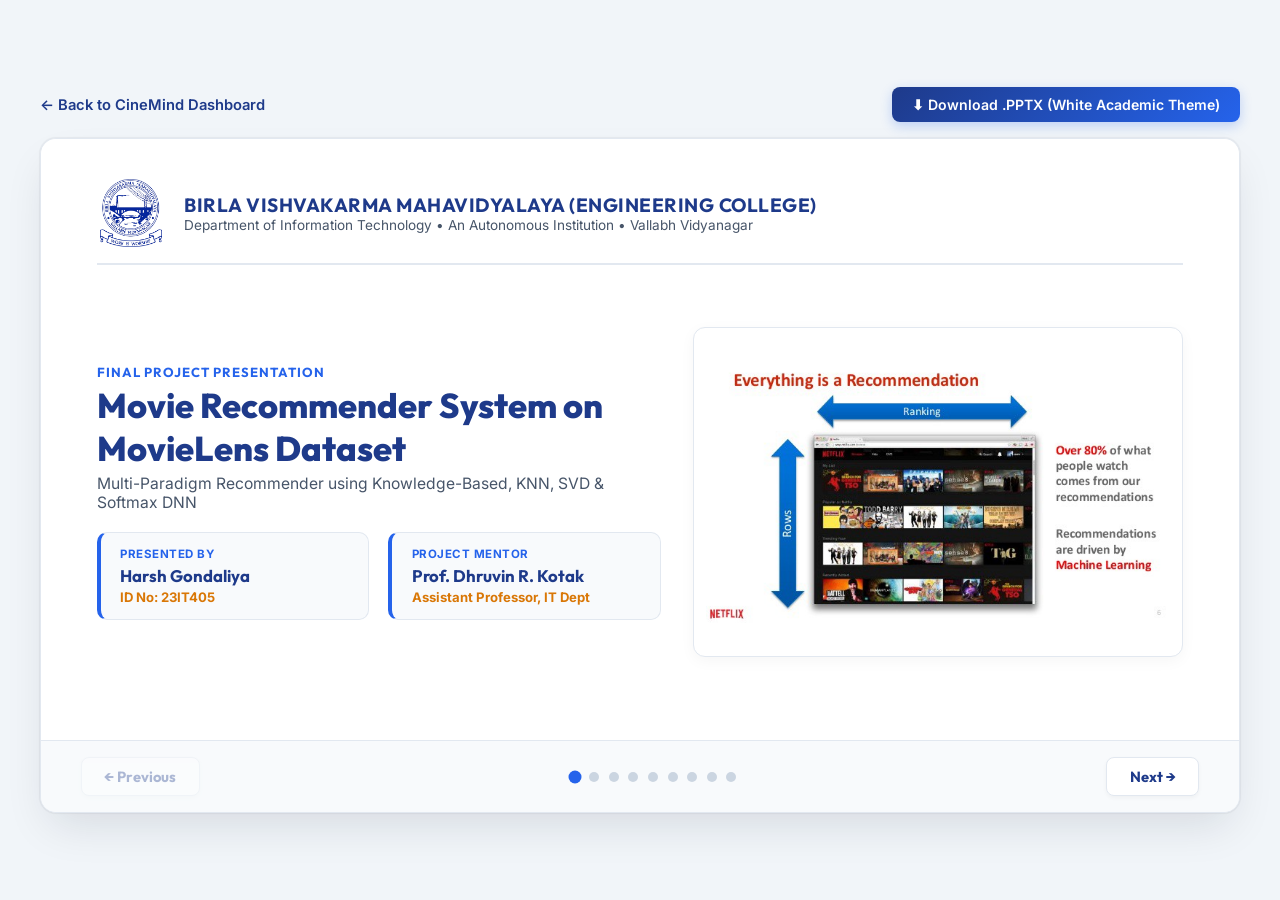
<file: static/presentation.html>
<!DOCTYPE html>
<html lang="en">
<head>
  <meta charset="UTF-8">
  <meta name="viewport" content="width=device-width, initial-scale=1.0">
  <title>Presentation — MovieLens Recommender System (White Academic Theme)</title>
  <link rel="preconnect" href="https://fonts.googleapis.com">
  <link rel="preconnect" href="https://fonts.gstatic.com" crossorigin>
  <link href="https://fonts.googleapis.com/css2?family=Inter:wght@300;400;500;600;700&family=Outfit:wght@600;700;800&display=swap" rel="stylesheet">
  <style>
    :root {
      --bg-page: #f1f5f9;
      --bg-deck: #ffffff;
      --card-bg: #f8fafc;
      --navy: #1e3a8a;
      --accent: #2563eb;
      --accent-cyan: #0284c7;
      --accent-gold: #d97706;
      --text: #0f172a;
      --text-muted: #475569;
      --border: #e2e8f0;
      --shadow: 0 20px 45px -10px rgba(15, 23, 42, 0.12), 0 0 1px 1px rgba(15, 23, 42, 0.05);
    }
    * { box-sizing: border-box; margin: 0; padding: 0; }
    body {
      background: var(--bg-page);
      color: var(--text);
      font-family: 'Inter', sans-serif;
      min-height: 100vh;
      display: flex;
      flex-direction: column;
      align-items: center;
      justify-content: center;
      padding: 1.5rem;
      overflow-x: hidden;
    }
    .top-actions {
      display: flex;
      gap: 1rem;
      margin-bottom: 1rem;
      width: 100%;
      max-width: 1200px;
      justify-content: space-between;
      align-items: center;
    }
    .top-link {
      color: var(--navy);
      text-decoration: none;
      font-size: 0.92rem;
      font-weight: 600;
      display: inline-flex;
      align-items: center;
      gap: 0.4rem;
    }
    .top-link:hover { text-decoration: underline; }
    .download-badge {
      background: linear-gradient(135deg, var(--navy), var(--accent));
      color: #fff;
      padding: 0.55rem 1.25rem;
      border-radius: 8px;
      font-weight: 600;
      text-decoration: none;
      font-size: 0.88rem;
      box-shadow: 0 4px 12px rgba(37, 99, 235, 0.25);
      transition: all 0.2s ease;
    }
    .download-badge:hover {
      transform: translateY(-1px);
      box-shadow: 0 6px 16px rgba(37, 99, 235, 0.35);
    }

    .deck-container {
      width: 100%;
      max-width: 1200px;
      aspect-ratio: 16 / 9;
      background: var(--bg-deck);
      border: 1px solid var(--border);
      border-radius: 16px;
      box-shadow: var(--shadow);
      position: relative;
      overflow: hidden;
      display: flex;
      flex-direction: column;
    }
    .slide {
      flex: 1;
      padding: 2.5rem 3.5rem;
      display: none;
      flex-direction: column;
      justify-content: space-between;
      animation: fadeIn 0.3s ease;
      background: #ffffff;
    }
    .slide.active { display: flex; }
    @keyframes fadeIn {
      from { opacity: 0; transform: scale(0.99); }
      to { opacity: 1; transform: scale(1); }
    }
    .slide-badge {
      font-size: 0.82rem;
      font-weight: 700;
      letter-spacing: 1px;
      color: var(--accent);
      text-transform: uppercase;
      font-family: 'Outfit', sans-serif;
    }
    .slide-title {
      font-family: 'Outfit', sans-serif;
      font-size: 2.15rem;
      font-weight: 800;
      color: var(--navy);
      margin: 0.25rem 0;
    }
    .slide-subtitle {
      color: var(--text-muted);
      font-size: 0.98rem;
      margin-bottom: 1.25rem;
    }
    .slide-body {
      flex: 1;
      display: grid;
      grid-template-columns: 1.15fr 1fr;
      gap: 2rem;
      align-items: center;
    }
    .slide-bullets {
      list-style: none;
      display: flex;
      flex-direction: column;
      gap: 0.85rem;
    }
    .slide-bullets li {
      font-size: 0.96rem;
      line-height: 1.5;
      color: var(--text);
      position: relative;
      padding-left: 1.5rem;
    }
    .slide-bullets li::before {
      content: '•';
      position: absolute;
      left: 0;
      color: var(--accent);
      font-size: 1.6rem;
      line-height: 1;
    }
    .slide-bullets strong {
      color: var(--navy);
    }
    .slide-media {
      display: flex;
      align-items: center;
      justify-content: center;
      background: #ffffff;
      border: 1px solid var(--border);
      border-radius: 12px;
      padding: 0.75rem;
      height: 100%;
      max-height: 330px;
      box-shadow: 0 4px 15px rgba(0, 0, 0, 0.04);
    }
    .slide-media img {
      max-width: 100%;
      max-height: 310px;
      object-fit: contain;
      border-radius: 6px;
    }

    /* Institution Header Bar on Title Slide */
    .bvm-header-bar {
      display: flex;
      align-items: center;
      gap: 1.2rem;
      border-bottom: 2px solid #e2e8f0;
      padding-bottom: 1rem;
      margin-bottom: 1.2rem;
    }
    .bvm-header-logo {
      width: 68px;
      height: 68px;
      object-fit: contain;
    }
    .bvm-header-text h3 {
      font-family: 'Outfit', sans-serif;
      font-size: 1.2rem;
      color: var(--navy);
      letter-spacing: 0.5px;
      font-weight: 700;
    }
    .bvm-header-text p {
      font-size: 0.85rem;
      color: var(--text-muted);
    }

    /* Student & Mentor Cards */
    .meta-cards-row {
      display: flex;
      gap: 1.2rem;
      margin-top: 1.2rem;
    }
    .meta-card {
      background: var(--card-bg);
      border: 1px solid var(--border);
      border-radius: 10px;
      padding: 0.9rem 1.2rem;
      flex: 1;
      border-left: 4px solid var(--accent);
    }
    .meta-card-label {
      font-size: 0.72rem;
      font-weight: 700;
      color: var(--accent);
      text-transform: uppercase;
      letter-spacing: 0.5px;
    }
    .meta-card-name {
      font-family: 'Outfit', sans-serif;
      font-size: 1.05rem;
      font-weight: 700;
      color: var(--navy);
      margin: 0.2rem 0;
    }
    .meta-card-sub {
      font-size: 0.82rem;
      color: var(--accent-gold);
      font-weight: 700;
    }

    /* Introduction Slide Grid & Cards */
    .intro-grid {
      display: grid;
      grid-template-columns: repeat(2, 1fr);
      gap: 1.1rem;
      margin-top: 0.6rem;
      width: 100%;
    }
    .intro-card {
      background: var(--card-bg);
      border: 1px solid var(--border);
      border-radius: 12px;
      padding: 1.05rem 1.25rem;
      box-shadow: 0 4px 12px rgba(0, 0, 0, 0.03);
      border-top: 4px solid var(--accent);
      transition: transform 0.2s, box-shadow 0.2s;
    }
    .intro-card:hover {
      transform: translateY(-2px);
      box-shadow: 0 8px 20px rgba(0, 0, 0, 0.06);
    }
    .intro-card:nth-child(2) {
      border-top-color: var(--accent-gold);
    }
    .intro-card:nth-child(3) {
      border-top-color: var(--navy);
    }
    .intro-card:nth-child(4) {
      border-top-color: #0284c7;
    }
    .intro-card-tag {
      font-size: 0.72rem;
      font-weight: 700;
      text-transform: uppercase;
      letter-spacing: 0.6px;
      margin-bottom: 0.35rem;
    }
    .intro-card h4 {
      font-family: 'Outfit', sans-serif;
      font-size: 1.12rem;
      font-weight: 700;
      color: var(--navy);
      margin-bottom: 0.4rem;
    }
    .intro-card p {
      font-size: 0.86rem;
      color: var(--text-muted);
      line-height: 1.45;
    }
    .intro-card ul {
      margin-top: 0.4rem;
      padding-left: 1.1rem;
      font-size: 0.83rem;
      color: var(--text-muted);
      line-height: 1.45;
    }
    .intro-card ul li {
      margin-bottom: 0.25rem;
    }
    .intro-card ul li strong {
      color: var(--text);
    }

    /* Thank You Page Styling (Clean White) */
    .thankyou-layout {
      display: flex;
      flex-direction: column;
      align-items: center;
      justify-content: center;
      text-align: center;
      height: 100%;
      gap: 1.25rem;
    }
    .thankyou-logo {
      width: 95px;
      height: 95px;
      object-fit: contain;
    }
    .thankyou-title {
      font-family: 'Outfit', sans-serif;
      font-size: 3.2rem;
      font-weight: 800;
      color: var(--navy);
    }
    .thankyou-proj-title {
      font-family: 'Outfit', sans-serif;
      font-size: 1.35rem;
      font-weight: 700;
      color: var(--accent);
    }
    .thankyou-inst {
      color: var(--text-muted);
      font-size: 0.92rem;
      max-width: 650px;
    }
    .thankyou-cards {
      display: flex;
      gap: 1.5rem;
      width: 100%;
      max-width: 780px;
      margin-top: 0.5rem;
    }
    .thankyou-card {
      background: var(--card-bg);
      border: 1px solid var(--border);
      border-radius: 12px;
      padding: 1.2rem;
      flex: 1;
      text-align: left;
      border-top: 4px solid var(--navy);
      box-shadow: 0 4px 12px rgba(0, 0, 0, 0.03);
    }

    /* Controls Footer */
    .deck-controls {
      display: flex;
      align-items: center;
      justify-content: space-between;
      padding: 1rem 2.5rem;
      background: #f8fafc;
      border-top: 1px solid var(--border);
    }
    .nav-btn {
      background: #ffffff;
      border: 1px solid var(--border);
      color: var(--navy);
      padding: 0.55rem 1.4rem;
      border-radius: 8px;
      font-family: 'Outfit', sans-serif;
      font-weight: 700;
      font-size: 0.92rem;
      cursor: pointer;
      display: flex;
      align-items: center;
      gap: 0.5rem;
      box-shadow: 0 2px 4px rgba(0, 0, 0, 0.04);
      transition: all 0.2s ease;
    }
    .nav-btn:hover:not(:disabled) {
      background: var(--navy);
      color: #ffffff;
      border-color: var(--navy);
    }
    .nav-btn:disabled {
      opacity: 0.35;
      cursor: not-allowed;
    }
    .slide-indicators {
      display: flex;
      gap: 0.6rem;
    }
    .dot {
      width: 10px;
      height: 10px;
      border-radius: 50%;
      background: #cbd5e1;
      cursor: pointer;
      transition: all 0.25s ease;
    }
    .dot.active {
      background: var(--accent);
      transform: scale(1.3);
    }
  </style>
</head>
<body>

  <div class="top-actions">
    <a href="/" class="top-link">← Back to CineMind Dashboard</a>
    <a href="/MovieLens_Recommender_System.pptx" download class="download-badge">⬇ Download .PPTX (White Academic Theme)</a>
  </div>

  <div class="deck-container">
    <!-- SLIDE 1: TITLE SLIDE (WHITE THEME) -->
    <div class="slide active">
      <div class="bvm-header-bar">
        <img src="/Images/bvm_logo.png" alt="BVM Logo" class="bvm-header-logo">
        <div class="bvm-header-text">
          <h3>BIRLA VISHVAKARMA MAHAVIDYALAYA (ENGINEERING COLLEGE)</h3>
          <p>Department of Information Technology • An Autonomous Institution • Vallabh Vidyanagar</p>
        </div>
      </div>

      <div class="slide-body">
        <div>
          <div class="slide-badge">Final Project Presentation</div>
          <h1 class="slide-title">Movie Recommender System on MovieLens Dataset</h1>
          <p class="slide-subtitle">Multi-Paradigm Recommender using Knowledge-Based, KNN, SVD & Softmax DNN</p>

          <div class="meta-cards-row">
            <div class="meta-card">
              <div class="meta-card-label">Presented By</div>
              <div class="meta-card-name">Harsh Gondaliya</div>
              <div class="meta-card-sub">ID No: 23IT405</div>
            </div>
            <div class="meta-card">
              <div class="meta-card-label">Project Mentor</div>
              <div class="meta-card-name">Prof. Dhruvin R. Kotak</div>
              <div class="meta-card-sub">Assistant Professor, IT Dept</div>
            </div>
          </div>
        </div>

        <div class="slide-media">
          <img src="/Images/netflix-recommendation-s.jpeg" alt="Movie Recommender Overview">
        </div>
      </div>
    </div>

    <!-- SLIDE 2: INTRODUCTION -->
    <div class="slide">
      <div>
        <div class="slide-badge">Slide 2 • Introduction &amp; Project Overview</div>
        <h1 class="slide-title">Introduction to Recommender Systems</h1>
        <p class="slide-subtitle">The algorithmic backbone of personalized digital media and content discovery</p>
      </div>
      <div class="intro-grid">
        <div class="intro-card">
          <div class="intro-card-tag" style="color: var(--accent);">Definition &amp; Essence</div>
          <h4>What is a Recommender System?</h4>
          <p>Information filtering algorithms that predict user ratings, preferences, and affinities for unrated items.</p>
          <ul>
            <li><strong>Personalized Discovery:</strong> Transforms vast libraries into tailored candidate sets matching individual taste profiles.</li>
            <li><strong>Industry Driver:</strong> Powers &gt;80% of watched content on Netflix and &gt;70% of YouTube video streams.</li>
          </ul>
        </div>

        <div class="intro-card">
          <div class="intro-card-tag" style="color: var(--accent-gold);">Motivation &amp; Relevance</div>
          <h4>Why Recommenders Matter</h4>
          <p>Overcomes the modern "Paradox of Choice" where users face thousands of titles and experience decision paralysis.</p>
          <ul>
            <li><strong>Surfacing the Long Tail:</strong> Recommends hidden gems and niche titles beyond standard blockbusters.</li>
            <li><strong>Business Value:</strong> Enhances user retention, average session duration, and catalog discoverability.</li>
          </ul>
        </div>

        <div class="intro-card">
          <div class="intro-card-tag" style="color: var(--navy);">Multi-Paradigm Approach</div>
          <h4>Core Methodologies Implemented</h4>
          <ul>
            <li><strong>Knowledge-Based:</strong> Heuristic genre, popularity, and rating filtering for cold-start visitors.</li>
            <li><strong>Collaborative KNN:</strong> Memory-based item &amp; user similarity via Cosine distance.</li>
            <li><strong>Matrix Factorization (SVD):</strong> 50 latent taste dimensions resolving 93% matrix sparsity.</li>
            <li><strong>Deep Learning (DNN):</strong> User &amp; item embedding layers with Softmax multiclass outputs.</li>
          </ul>
        </div>

        <div class="intro-card">
          <div class="intro-card-tag" style="color: #0284c7;">Project Deliverables</div>
          <h4>Project Scope &amp; Objectives</h4>
          <ul>
            <li><strong>Benchmark Evaluation:</strong> Trained and benchmarked on MovieLens 100K (100K ratings, 943 users, 1.6K movies).</li>
            <li><strong>Unified Web Application:</strong> Modern real-time UI with instant model comparisons and fuzzy search.</li>
            <li><strong>Interactive CLI:</strong> Standalone terminal command-line tool for live algorithmic testing.</li>
          </ul>
        </div>
      </div>
    </div>

    <!-- SLIDE 3: PROBLEM STATEMENT -->
    <div class="slide">
      <div>
        <div class="slide-badge">Slide 3 • Problem Statement</div>
        <h1 class="slide-title">Challenges in Movie Recommendations</h1>
        <p class="slide-subtitle">Why naive recommendations fail in modern entertainment platforms</p>
      </div>
      <div class="slide-body">
        <ul class="slide-bullets">
          <li><strong>Information Overload:</strong> Users struggle to pick from thousands of available movie choices.</li>
          <li><strong>The Cold-Start Dilemma:</strong> Brand-new users have zero rating history, breaking pure collaborative filtering.</li>
          <li><strong>Extreme Data Sparsity:</strong> Over 93% of user-movie ratings are empty (unobserved).</li>
          <li><strong>Popularity Bias (The Long Tail):</strong> Systems often favor blockbusters, neglecting niche, high-satisfaction movies in the long tail.</li>
        </ul>
        <div class="slide-media">
          <img src="/Images/long-tail.png" alt="The Long Tail">
        </div>
      </div>
    </div>

    <!-- SLIDE 4: DATASET OVERVIEW -->
    <div class="slide">
      <div>
        <div class="slide-badge">Slide 4 • Dataset Overview</div>
        <h1 class="slide-title">The MovieLens 100K Dataset</h1>
        <p class="slide-subtitle">Industry benchmark dataset from GroupLens Research Project</p>
      </div>
      <div class="slide-body">
        <ul class="slide-bullets">
          <li><strong>Dataset Scale:</strong> 100,000 ratings (1 to 5 stars) from 943 users on 1,682 movies.</li>
          <li><strong>Quality Requirement:</strong> Every single user has rated at least 20 movies.</li>
          <li><strong>Metadata:</strong> 19 genre tags (Action, Sci-Fi, Drama, etc.), titles, release dates, and user demographic data.</li>
          <li><strong>Rating Distribution:</strong> Most users award 4-star ratings, followed by 3-star and 5-star ratings.</li>
        </ul>
        <div class="slide-media">
          <img src="/Images/bar-plot.PNG" alt="Rating Frequency Bar Plot">
        </div>
      </div>
    </div>

    <!-- SLIDE 5: RECOMMENDATION CONCEPTS -->
    <div class="slide">
      <div>
        <div class="slide-badge">Slide 5 • Recommendation Concepts</div>
        <h1 class="slide-title">Content-Based vs. Collaborative Filtering</h1>
        <p class="slide-subtitle">Two foundational pillars of modern recommendation engines</p>
      </div>
      <div class="slide-body">
        <ul class="slide-bullets">
          <li><strong>Content-Based Filtering:</strong> Matches discrete item characteristics (genres, keywords, directors) to recommended titles.</li>
          <li><strong>Collaborative Filtering:</strong> Uses collective community behavior. Assumes users who agreed in the past will agree in the future.</li>
          <li><strong>Item-Based:</strong> Calculates similarity between items based on user rating patterns.</li>
          <li><strong>User-Based:</strong> Clusters like-minded users into neighborhoods to share personalized suggestions.</li>
        </ul>
        <div class="slide-media">
          <img src="/Images/coll-cont-pic.png" alt="Collaborative vs Content Filtering">
        </div>
      </div>
    </div>

    <!-- SLIDE 6: MODELS 1 & 2 -->
    <div class="slide">
      <div>
        <div class="slide-badge">Slide 6 • Models 1 &amp; 2</div>
        <h1 class="slide-title">Knowledge-Based &amp; K-Nearest Neighbors (KNN)</h1>
        <p class="slide-subtitle">Instant cold-start resolution and memory-based collaborative filtering</p>
      </div>
      <div class="slide-body">
        <ul class="slide-bullets">
          <li><strong>Knowledge-Based Filtering:</strong> Ranks top-rated popular movies by genre. Completely solves the Cold-Start challenge for anonymous visitors.</li>
          <li><strong>KNN Item-Based Recommender:</strong> Builds a sparse matrix and uses Cosine Distance to find closest companion films.</li>
          <li><strong>KNN User-Based Recommender:</strong> Finds top $K$ peer users and weights candidate movies by inverse peer distance.</li>
          <li><strong>Dynamic Movie Suggestor:</strong> Substring &amp; typo-tolerant matching allows users to find films without exact title spellings.</li>
        </ul>
        <div class="slide-media">
          <img src="/Images/genre-bar-plot.PNG" alt="Genre Bar Plot">
        </div>
      </div>
    </div>

    <!-- SLIDE 7: MODELS 3 & 4 -->
    <div class="slide">
      <div>
        <div class="slide-badge">Slide 7 • Models 3 &amp; 4</div>
        <h1 class="slide-title">SVD Matrix Factorization &amp; Deep Neural Networks</h1>
        <p class="slide-subtitle">Latent factor discovery and non-linear deep learning</p>
      </div>
      <div class="slide-body">
        <ul class="slide-bullets">
          <li><strong>Singular Value Decomposition (SVD):</strong> Factors utility matrix $A$ into $U \Sigma V^T$ with 50 latent dimensions, uncovering underlying movie themes and user preferences.</li>
          <li><strong>Overcoming Sparsity:</strong> Reconstructs missing matrix values to predict unobserved ratings across the entire catalog.</li>
          <li><strong>Softmax Deep Neural Network (DNN):</strong> Uses learned user &amp; item Embedding layers + Dense layers with Dropout.</li>
          <li><strong>Softmax Classification:</strong> Predicts probability distribution across rating categories for unseen movies.</li>
        </ul>
        <div class="slide-media">
          <img src="/Images/pie.PNG" alt="Dataset Rating Distribution">
        </div>
      </div>
    </div>

    <!-- SLIDE 8: APPLICATION & RESULTS -->
    <div class="slide">
      <div>
        <div class="slide-badge">Slide 8 • Application &amp; Results</div>
        <h1 class="slide-title">Interactive Dashboard &amp; Key Takeaways</h1>
        <p class="slide-subtitle">Project evaluation, summary of findings, and production architecture</p>
      </div>
      <div class="slide-body">
        <ul class="slide-bullets">
          <li><strong>Real-Time Web Application:</strong> Complete UI with 6 interactive tabs, autocomplete search, and instant model inference in &lt;0.5s.</li>
          <li><strong>Hybrid Superiority:</strong> Knowledge-based handles new users, KNN provides immediate similarity, SVD solves sparsity, and DNN captures non-linear relationships.</li>
          <li><strong>Addressing Long-Tail:</strong> Matrix factorization successfully uncovers high-quality, lesser-known movie recommendations.</li>
          <li><strong>Scalability:</strong> Sparse CSR matrices and SVD projection reduce memory footprint while maintaining high recommendation fidelity.</li>
        </ul>
        <div class="slide-media">
          <img src="/Images/netflix-recommendation-s.jpeg" alt="Conclusion">
        </div>
      </div>
    </div>

    <!-- SLIDE 9: DEDICATED THANK YOU SLIDE (WHITE THEME) -->
    <div class="slide">
      <div class="thankyou-layout">
        <img src="/Images/bvm_logo.png" alt="BVM Logo" class="thankyou-logo">
        <h1 class="thankyou-title">Thank You!</h1>
        <h2 class="thankyou-proj-title">Movie Recommender System on MovieLens Dataset</h2>
        <p class="thankyou-inst">Birla Vishvakarma Mahavidyalaya (BVM Engineering College) • An Autonomous Institution<br>Department of Information Technology • Vallabh Vidyanagar</p>

        <div class="thankyou-cards">
          <div class="thankyou-card">
            <div class="meta-card-label">Presented By</div>
            <div class="meta-card-name" style="font-size: 1.25rem;">Harsh Gondaliya</div>
            <div class="meta-card-sub" style="font-size: 0.95rem;">ID No: 23IT405</div>
            <p style="font-size: 0.82rem; color: var(--text-muted); margin-top: 0.35rem;">B.Tech Information Technology<br>BVM Engineering College</p>
          </div>

          <div class="thankyou-card">
            <div class="meta-card-label">Under the Mentorship of</div>
            <div class="meta-card-name" style="font-size: 1.25rem;">Prof. Dhruvin R. Kotak</div>
            <div class="meta-card-sub" style="font-size: 0.95rem;">Assistant Professor</div>
            <p style="font-size: 0.82rem; color: var(--text-muted); margin-top: 0.35rem;">Information Technology Department<br>BVM Engineering College</p>
          </div>
        </div>

        <p style="color: var(--accent); font-weight: 700; font-size: 1rem; margin-top: 0.5rem;">Questions & Discussion Welcome!</p>
      </div>
    </div>

    <!-- CONTROLS -->
    <div class="deck-controls">
      <button class="nav-btn" id="prevBtn" onclick="prevSlide()">← Previous</button>
      <div class="slide-indicators" id="dotsContainer"></div>
      <button class="nav-btn" id="nextBtn" onclick="nextSlide()">Next →</button>
    </div>
  </div>

  <script>
    let currentSlide = 0;
    const slides = document.querySelectorAll('.slide');
    const totalSlides = slides.length;
    const dotsContainer = document.getElementById('dotsContainer');
    const prevBtn = document.getElementById('prevBtn');
    const nextBtn = document.getElementById('nextBtn');

    for (let i = 0; i < totalSlides; i++) {
      const dot = document.createElement('div');
      dot.className = 'dot' + (i === 0 ? ' active' : '');
      dot.onclick = () => goToSlide(i);
      dotsContainer.appendChild(dot);
    }

    function updateDeck() {
      slides.forEach((s, idx) => s.classList.toggle('active', idx === currentSlide));
      const dots = document.querySelectorAll('.dot');
      dots.forEach((d, idx) => d.classList.toggle('active', idx === currentSlide));
      prevBtn.disabled = currentSlide === 0;
      nextBtn.disabled = currentSlide === totalSlides - 1;
    }

    function nextSlide() {
      if (currentSlide < totalSlides - 1) {
        currentSlide++;
        updateDeck();
      }
    }

    function prevSlide() {
      if (currentSlide > 0) {
        currentSlide--;
        updateDeck();
      }
    }

    function goToSlide(n) {
      currentSlide = n;
      updateDeck();
    }

    document.addEventListener('keydown', (e) => {
      if (e.key === 'ArrowRight' || e.key === ' ') nextSlide();
      if (e.key === 'ArrowLeft') prevSlide();
    });

    updateDeck();
  </script>
</body>
</html>
</file>
